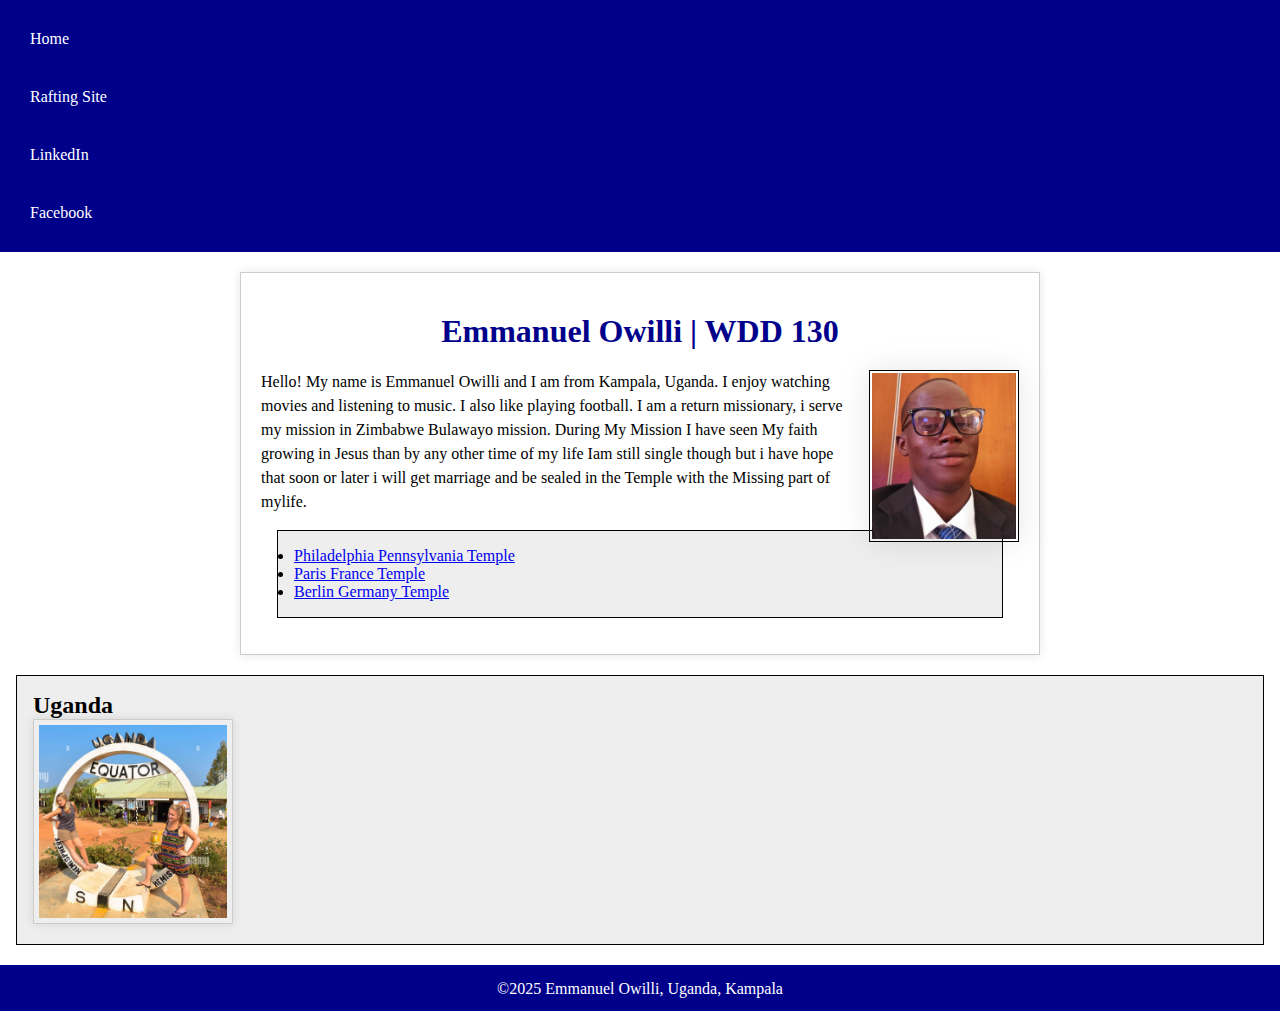
<file: index.html>
<!DOCTYPE html>
<html lang="en-US">
  <head>
    <meta charset="utf-8">
    <meta name="viewport" content="width=device-width, initial-scale=1.0">
    <title>Emmanuel Owilli | WDD 130</title>
    <meta name="description" content="Emmanuel Owilli's WDD 130 home page featuring personal interests, hobbies, and course details.">
    <meta name="author" content="Emmanuel Owilli">
    <link rel="stylesheet" href="styles/styles.css">
  </head>
  <body>
    <header>
      <nav>
        <a href="#">Home</a>
        <a href="wwr/">Rafting Site</a>
        <a href="https://linkedin.com" target="_blank">LinkedIn</a>
        <a href="https://https://www.facebook.com/elder.owilli" target="_blank">Facebook</a>
      </nav>
    </header>
    <main>
      <h1>Emmanuel Owilli | WDD 130</h1>
      <img src="images/profile.jpg" alt="am Emmanuel Owilli" width="200" class="float-right">
      <p>Hello! My name is Emmanuel Owilli and I am from Kampala, Uganda. I enjoy watching movies and 
        listening to music. I also like playing football. I am a return missionary, i serve my mission in Zimbabwe Bulawayo mission.
        During My Mission I have seen My faith growing in Jesus than by any other time of my life
        Iam still single though but i have hope that soon or later i will get marriage and be sealed in the Temple with the Missing part of mylife.</p>
        <ul class="box">
        <li><a href="https://www.churchofjesuschrist.org/temples/details/philadelphia-pennsylvania-temple" target="_blank">Philadelphia Pennsylvania Temple</a></li>
        <li><a href="https://www.churchofjesuschrist.org/temples/details/paris-france-temple" target="_blank">Paris France Temple</a></li>
        <li><a href="https://www.churchofjesuschrist.org/temples/details/berlin-germany-temple" target="_blank">Berlin Germany Temple</a></li>
      </ul class="box">
    </main>
    <aside class="box">
      <h2>Uganda</h2>
      <img src="images/equator-sign-on-the-road-at-uganda-africa-E04K18.jpg" alt="A scenic view representing Uganda" width="300">
    </aside>
    <footer>
      <p>©2025 Emmanuel Owilli, Uganda, Kampala</p>
    </footer>
  </body>
</html>
</file>
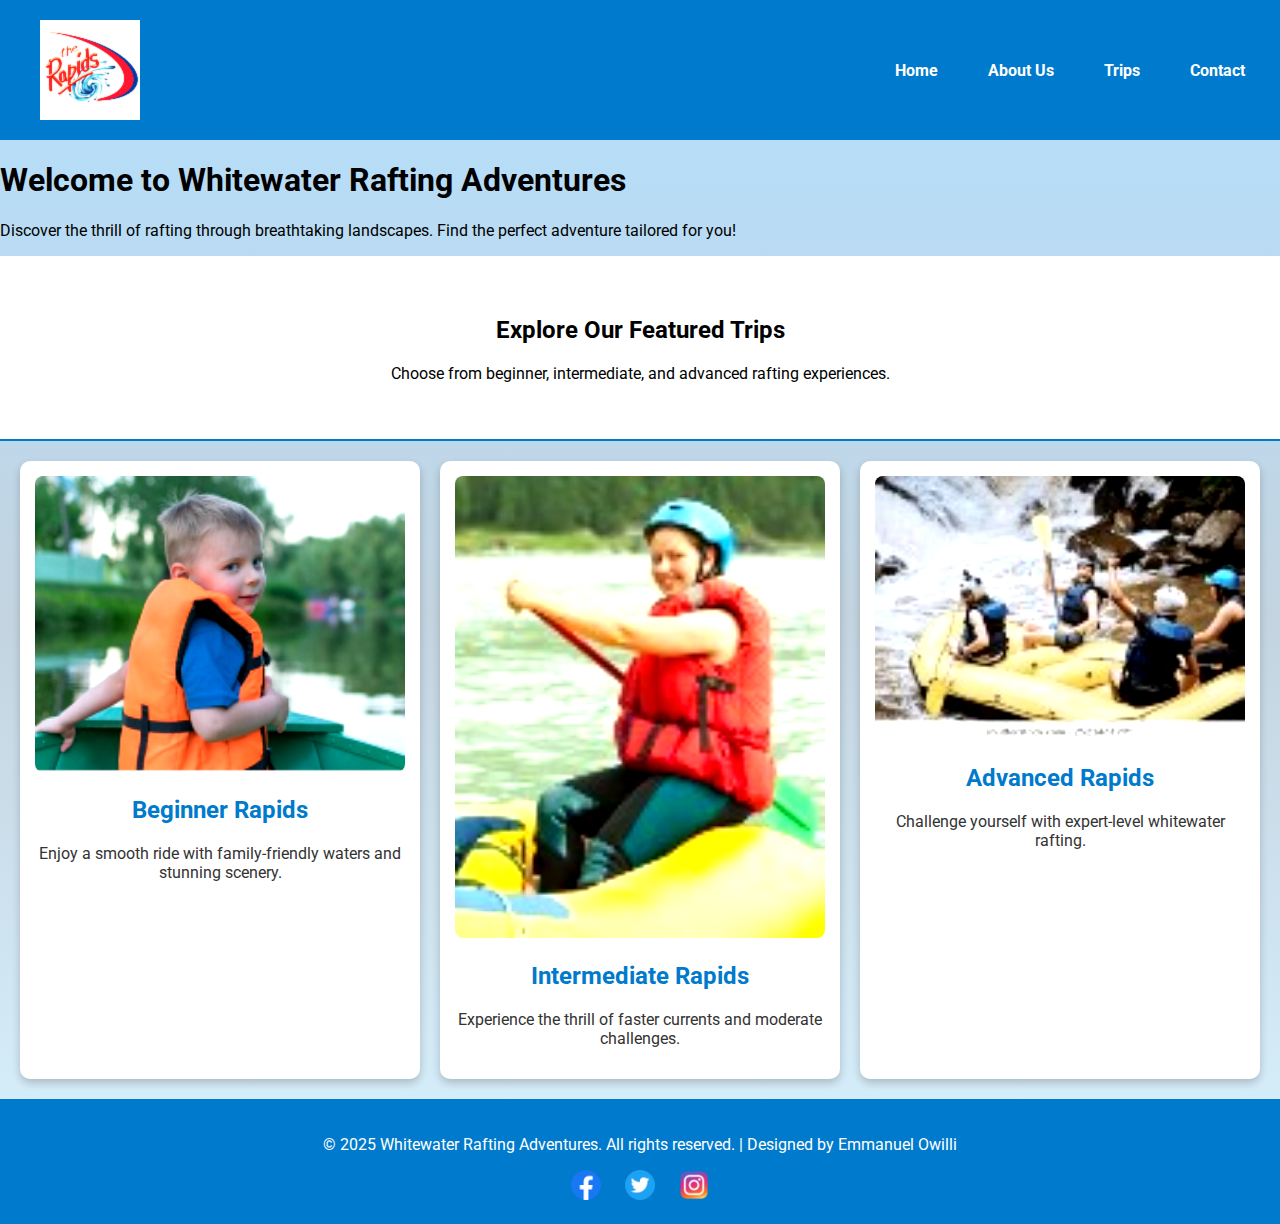
<file: wwr/index.html>
<!DOCTYPE html>
<html lang="en">
<head>
    <meta charset="UTF-8">
    <meta name="viewport" content="width=device-width, initial-scale=1.0">
    <meta name="description" content="Experience thrilling white water rafting adventures for all skill levels.">
    <meta name="author" content="Emmanuel Owilli">
    <title>Whitewater Rafting Adventures</title>
    <link rel="stylesheet" href="styles/rafting.css">
    <link href="https://fonts.googleapis.com/css2?family=Roboto:wght@400;700&display=swap" rel="stylesheet">
</head>
<body>
    <header>
        <img src="images/z-therapidssplash logo.jpg" alt="Rafting Company Logo" class="logo">
        <nav>
            <ul>
                <li><a href="index.html">Home</a></li>
                <li><a href="about.html">About Us</a></li>
                <li><a href="trips.html">Trips</a></li>
                <li><a href="contact.html">Contact</a></li>
            </ul>
        </nav>
    </header>
    
    <main>
        <section class="hero">
            <h1>Welcome to Whitewater Rafting Adventures</h1>
            <p>Discover the thrill of rafting through breathtaking landscapes. Find the perfect adventure tailored for you!</p>
        </section>
        
        <section class="trips-intro">
            <h2>Explore Our Featured Trips</h2>
            <p>Choose from beginner, intermediate, and advanced rafting experiences.</p>
        </section>

        <section class="trip-gallery">
            <div class="trip">
                <img src="images/little-boy-life-jacket-boat_209484-3890.png" alt="Beginner Rapids">
                <h2>Beginner Rapids</h2>
                <p>Enjoy a smooth ride with family-friendly waters and stunning scenery.</p>
            </div>
            <div class="trip">
                <img src="images/girl-raft.jpg" alt="Intermediate Rapids">
                <h2>Intermediate Rapids</h2>
                <p>Experience the thrill of faster currents and moderate challenges.</p>
            </div>
            <div class="trip">
                <img src="images/people-boat-celebrate-waterfall-rafting-260nw-2521461991.jpg" alt="Advanced Rapids">
                <h2>Advanced Rapids</h2>
                <p>Challenge yourself with expert-level whitewater rafting.</p>
            </div>
        </section>
    </main>
    
    <footer>
        <p>&copy; 2025 Whitewater Rafting Adventures. All rights reserved. | Designed by Emmanuel Owilli</p>
        <div class="social-icons">
            <a href="#"><img src="images/5296499_fb_facebook_facebook logo_icon.png" alt="Facebook"></a>
            <a href="#"><img src="images/3225183_app_logo_media_popular_social_icon.png" alt="Twitter"></a>
            <a href="#"><img src="images/6929237_instagram_icon.png" alt="Instagram"></a>
        </div>
    </footer>
</body>
</html>
</file>
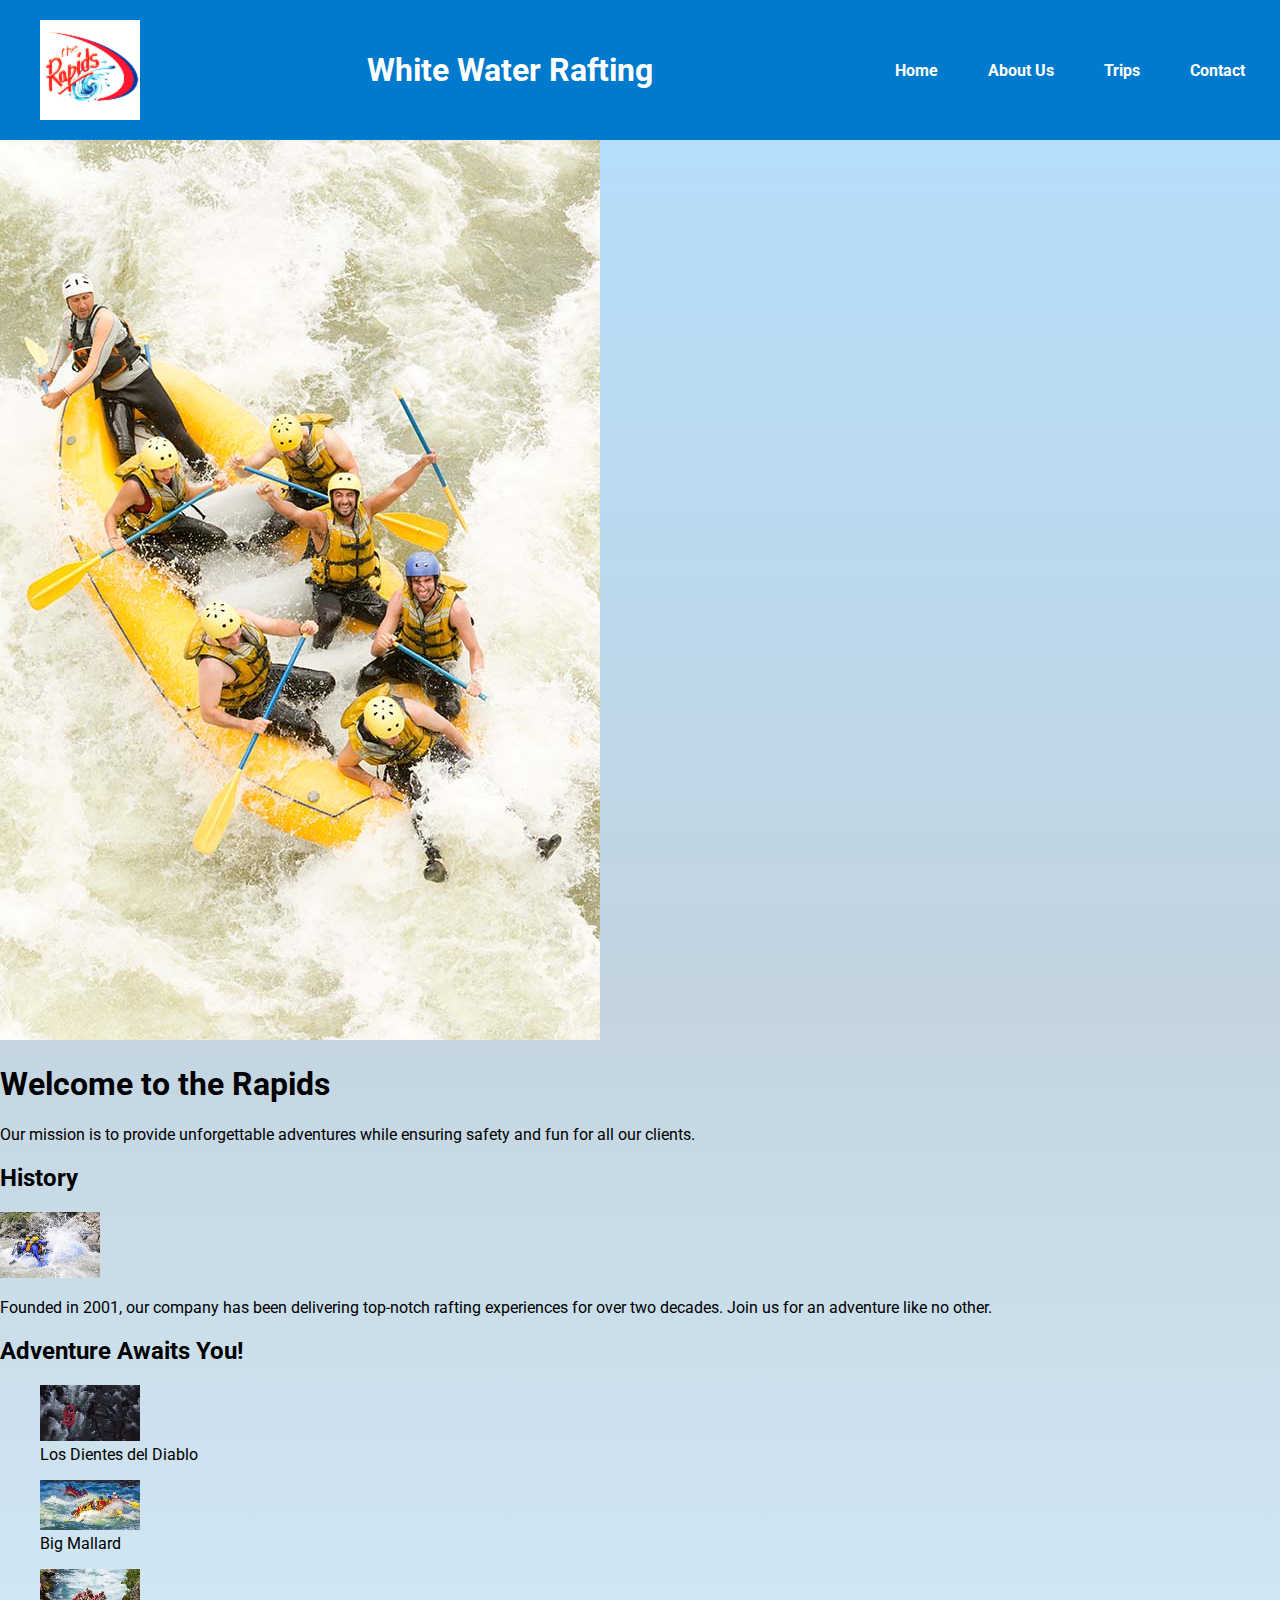
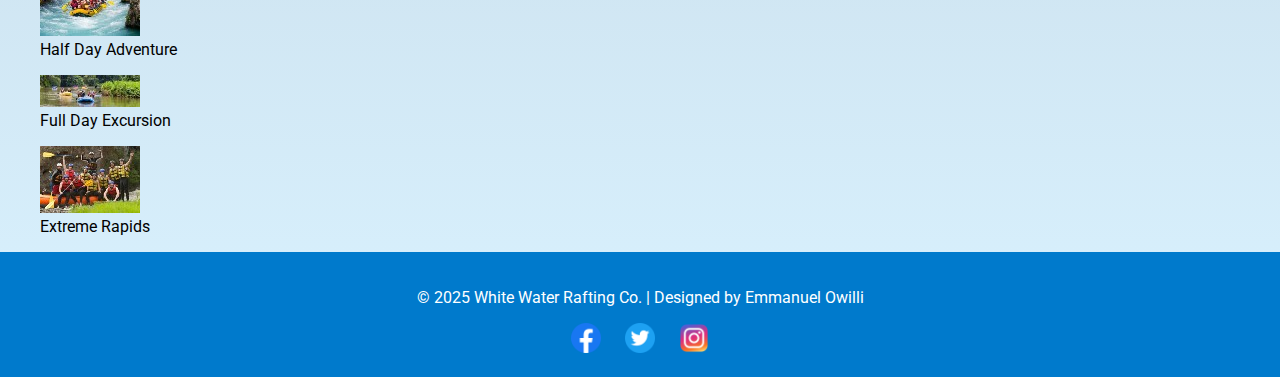
<file: wwr/about.html>
<!DOCTYPE html>
<html lang="en">
<head>
    <meta charset="UTF-8">
    <meta name="viewport" content="width=device-width, initial-scale=1.0">
    <meta name="description" content="Experience the thrill of white water rafting with us! Join our professional team for unforgettable adventures on the river.">
    <meta name="author" content="Emmanuel Owilli">
    <title>About Us - White Water Rafting</title>
    <link rel="stylesheet" href="styles/rafting.css">
    <link href="https://fonts.googleapis.com/css2?family=Roboto:wght@400;700&display=swap" rel="stylesheet">
</head>
<body>
    <header>
        <img src="images/z-therapidssplash logo.jpg" alt="Rafting Company Logo" class="logo">
        <h1>White Water Rafting</h1>
        <nav>
            <ul>
                <li><a href="index.html">Home</a></li>
                <li><a href="about.html">About Us</a></li>
                <li><a href="trips.html">Trips</a></li>
                <li><a href="contact.html">Contact</a></li>
            </ul>
        </nav>
    </header>
    <main>
        <div class="hero">
            <img src="images/rafting56_600.jpg" alt="White Water Rafting Adventure">
            <h1>Welcome to the Rapids</h1>
            <article>
                <p>Our mission is to provide unforgettable adventures while ensuring safety and fun for all our clients.</p>
            </article>
        </div>
        <section class="history">
            <h2>History</h2>
            <div class="history-content">
                <img src="images/rafting29_600.jpg" alt="Rafting History">
                <p>Founded in 2001, our company has been delivering top-notch rafting experiences for over two decades. Join us for an adventure like no other.</p>
            </div>
        </section>
        <section class="adventures">
            <h2>Adventure Awaits You!</h2>
            <div class="adventure-gallery">
                <figure>
                    <img src="images/rafting16_1024.jpg" alt="Los Dientes del Diablo">
                    <figcaption>Los Dientes del Diablo</figcaption>
                </figure>
                <figure>
                    <img src="images/rafting12_1024.jpg" alt="Big Mallard">
                    <figcaption>Big Mallard</figcaption>
                </figure>
                <figure>
                    <img src="images/rafting53_600.jpg" alt="Half Day Adventure">
                    <figcaption>Half Day Adventure</figcaption>
                </figure>
                <figure>
                    <img src="images/rafting14_600.jpg" alt="Full Day Excursion">
                    <figcaption>Full Day Excursion</figcaption>
                </figure>
                <figure>
                    <img src="images/rafting59_600.jpg" alt="Extreme Rapids">
                    <figcaption>Extreme Rapids</figcaption>
                </figure>
            </div>
        </section>
    </main>
    <footer>
        <p>&copy; 2025 White Water Rafting Co. | Designed by Emmanuel Owilli</p>
        <div class="social-icons">
            <a href="#"><img src="images/5296499_fb_facebook_facebook logo_icon.png" alt="Facebook"></a>
            <a href="#"><img src="images/3225183_app_logo_media_popular_social_icon.png" alt="Twitter"></a>
            <a href="#"><img src="images/6929237_instagram_icon.png" alt="Instagram"></a>
        </div>
    </footer>
</body>
</html>
</file>
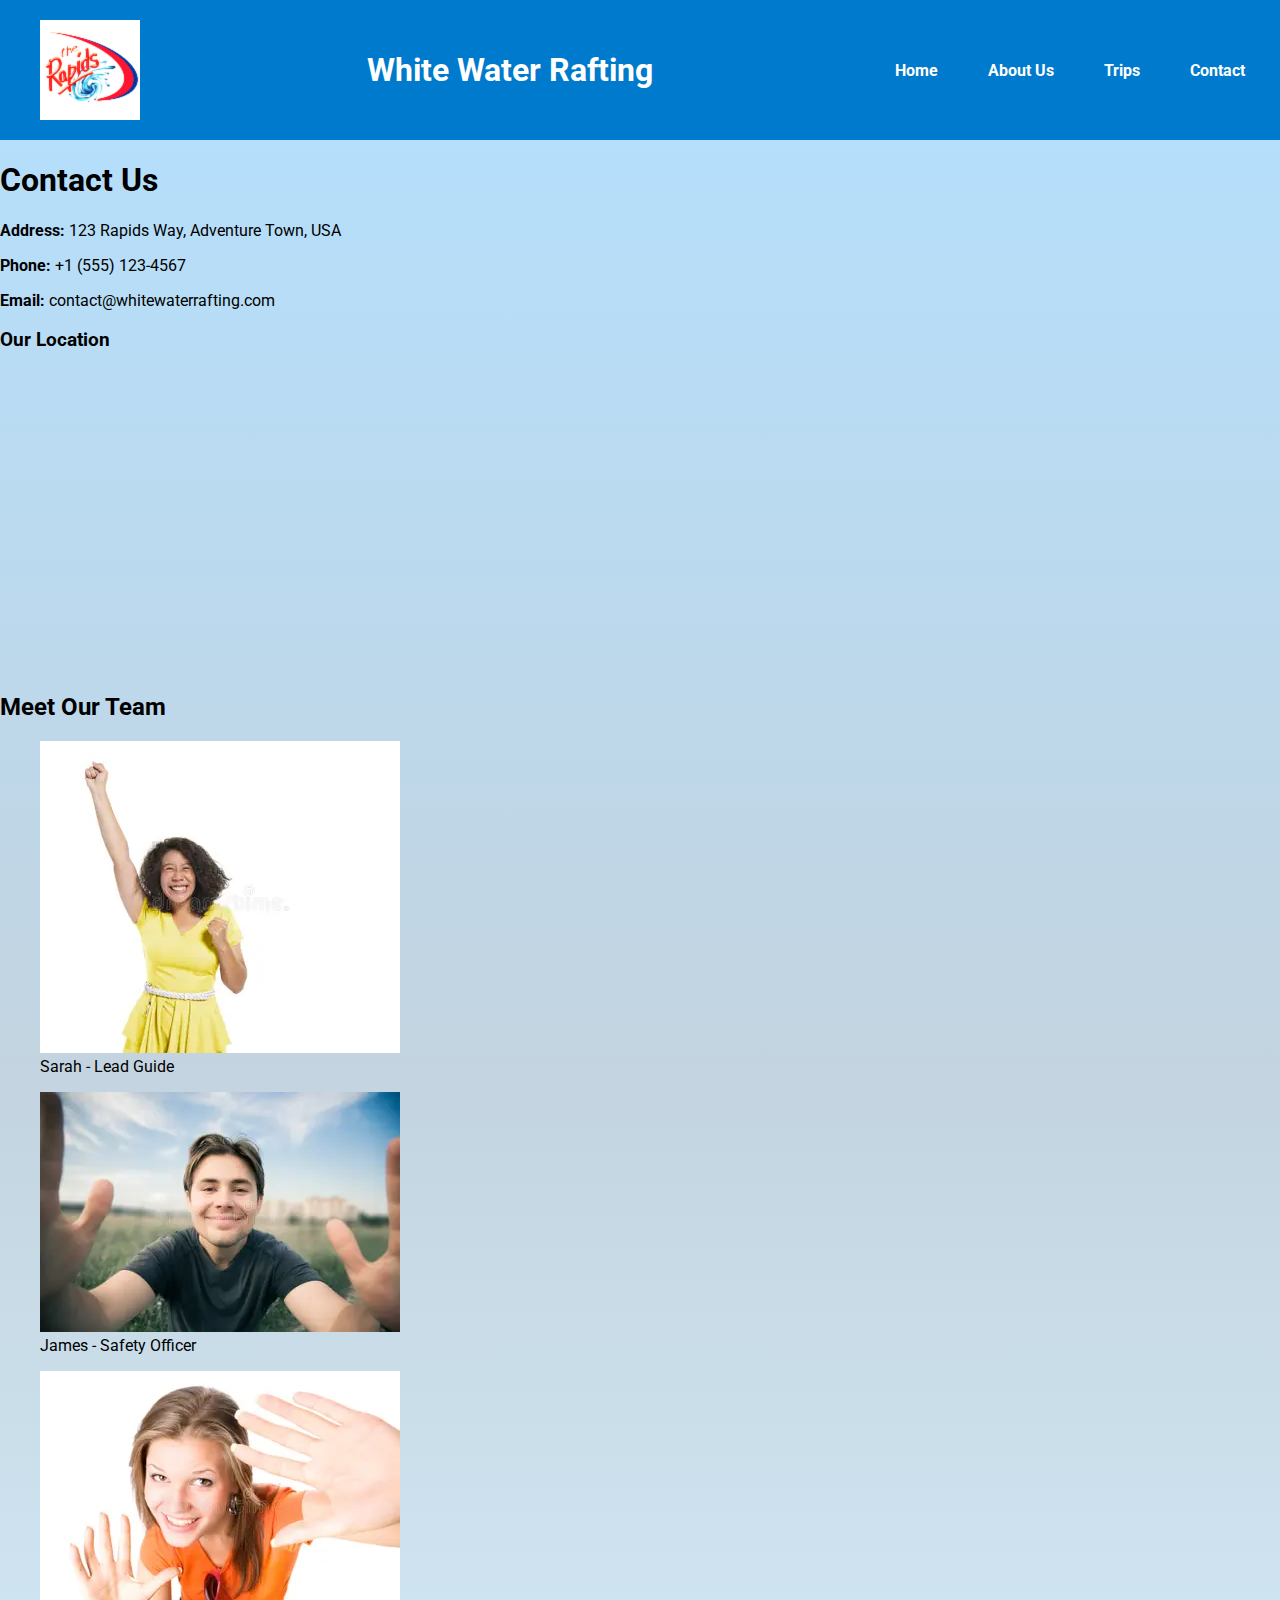
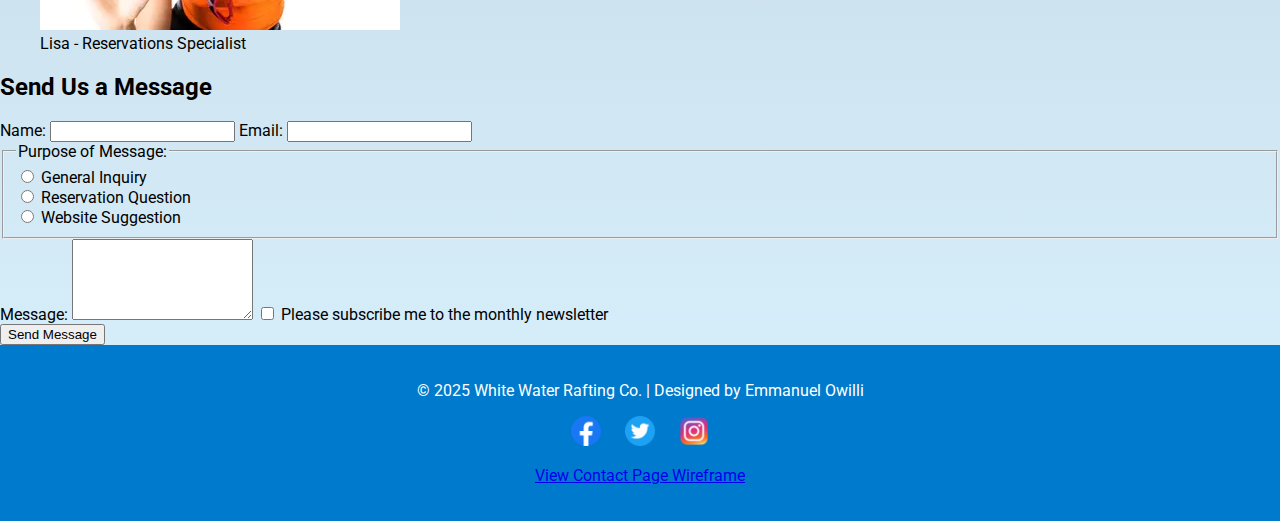
<file: wwr/contact.html>
<!DOCTYPE html>
<html lang="en">
<head>
    <meta charset="UTF-8">
    <meta name="viewport" content="width=device-width, initial-scale=1.0">
    <meta name="description" content="Contact White Water Rafting for your next adventure! Get in touch with our team for reservations, questions, or feedback.">
    <meta name="author" content="Emmanuel Owilli">
    <title>Contact Us - White Water Rafting</title>
    <link rel="preconnect" href="https://fonts.googleapis.com">
    <link rel="preconnect" href="https://fonts.gstatic.com" crossorigin>
    <link href="https://fonts.googleapis.com/css2?family=Roboto:wght@400;700&display=swap" rel="stylesheet">
    <link rel="stylesheet" href="styles/rafting.css">
</head>
<body>
    <header>
        <img src="images/z-therapidssplash logo.jpg" alt="Rafting Company Logo" class="logo">
        <h1>White Water Rafting</h1>
        <nav>
            <ul>
                <li><a href="index.html">Home</a></li>
                <li><a href="about.html">About Us</a></li>
                <li><a href="trips.html">Trips</a></li>
                <li><a href="contact.html">Contact</a></li>
            </ul>
        </nav>
    </header>
    <main>
        <section class="contact-info">
            <h1>Contact Us</h1>
            <p><strong>Address:</strong> 123 Rapids Way, Adventure Town, USA</p>
            <p><strong>Phone:</strong> +1 (555) 123-4567</p>
            <p><strong>Email:</strong> contact@whitewaterrafting.com</p>
            <div class="map">
                <h3>Our Location</h3>
                <iframe 
                    src="https://www.google.com/maps/embed?pb=!1m14!1m12!1m3!1d4747.0984393250565!2d32.59151649652414!3d0.2913946307391808!2m3!1f0!2f0!3f0!3m2!1i1024!2i768!4f13.1!5e0!3m2!1sen!2sug!4v1738857660314!5m2!1sen!2sug" 
                    width="100%" 
                    height="300" 
                    style="border:0;" 
                    allowfullscreen="" 
                    loading="lazy" 
                    referrerpolicy="no-referrer-when-downgrade">
                </iframe>
            </div>
        </section>
        
        <section class="team">
            <h2>Meet Our Team</h2>
            <div class="team-gallery">
                <figure>
                    <img src="images/casual-woman-celebrating-one-arm-raised-39546393.webp" alt="Sarah - Lead Guide">
                    <figcaption>Sarah - Lead Guide</figcaption>
                </figure>
                <figure>
                    <img src="images/young-happy-man-stretching-to-camera-7052578 (1).webp" alt="James - Safety Officer">
                    <figcaption>James - Safety Officer</figcaption>
                </figure>
                <figure>
                    <img src="images/young-happy-woman-stretching-hands-to-camera-7198091.webp" alt="Lisa - Reservations Specialist">
                    <figcaption>Lisa - Reservations Specialist</figcaption>
                </figure>
            </div>
        </section>
        
        <section class="contact-form">
            <h2>Send Us a Message</h2>
            <form action="#" method="post">
                <label for="name">Name:</label>
                <input type="text" id="name" name="name" required>

                <label for="email">Email:</label>
                <input type="email" id="email" name="email" required>

                <fieldset>
                    <legend>Purpose of Message:</legend>
                    <input type="radio" id="general" name="purpose" value="General Inquiry" required>
                    <label for="general">General Inquiry</label><br>

                    <input type="radio" id="reservation" name="purpose" value="Reservation Question">
                    <label for="reservation">Reservation Question</label><br>

                    <input type="radio" id="website" name="purpose" value="Website Suggestion">
                    <label for="website">Website Suggestion</label>
                </fieldset>

                <label for="message">Message:</label>
                <textarea id="message" name="message" rows="5" required></textarea>

                <input type="checkbox" id="subscribe" name="subscribe">
                <label for="subscribe">Please subscribe me to the monthly newsletter</label><br>

                <button type="submit">Send Message</button>
            </form>
        </section>
    </main>
    <footer>
        <p>&copy; 2025 White Water Rafting Co. | Designed by Emmanuel Owilli</p>
        <div class="social-icons">
            <a href="#"><img src="images/5296499_fb_facebook_facebook logo_icon.png" alt="Facebook"></a>
            <a href="#"><img src="images/3225183_app_logo_media_popular_social_icon.png" alt="Twitter"></a>
            <a href="#"><img src="images/6929237_instagram_icon.png" alt="Instagram"></a>
        </div>
        <p><a href="wireframe-contact.png" target="_blank">View Contact Page Wireframe</a></p>
    </footer>
</body>
</html>
</file>
<file: styles/styles.css>
*{
margin: 0;
padding: 0;
box-sizing: border-box;
}
nav {
    background-color: darkblue;
    padding: 10px;
}

nav a {
    color: white;
    display: block;
    padding: 20px;
    text-decoration: none;
}

nav a:hover {
    background-color: navy;
    color: lightgray;
}

main {
    max-width: 800px;
    margin: 20px auto;
    padding: 20px;
    background-color: white;
    border: 1px solid #ccc; 
    box-shadow: 0 0 10px rgba(0, 0, 0, 0.1); 
}

main img {
    width: 150px;
    height: auto;
    border: 1px solid black;
    padding: 2px;
    box-shadow: 0 0 30px rgba(0, 0, 0, 0.1);
    float: right;
    margin: 0 0 1rem 1rem;
}

aside img {
    width: 200px;
    height: auto;
    border: 1px solid #ccc;
    padding: 5px;
    box-shadow: 0 0 10px rgba(0, 0, 0, 0.1);
    position: relative
}

h1 {
    color: darkblue;      
    text-align: center;      
    margin: 20px 0;  
    aside h2 {
        position: absolute ;
}  
}

p {
    padding: 0;               
    line-height: 1.5;
}

footer {
    text-align: center;
    margin-top: 20px;
    border-top: 2px solid darkblue;
    padding: 10px;
    background-color: darkblue;
    color: white;
}

/*class selector*/
.box {
margin: 1rem;
border: 1px solid rgb(0, 0, 0);
padding: 1rem;
background-color: #eee;
color: #000;
}
</file>
<file: wwr/styles/rafting.css>
body {
    font-family: 'Roboto', sans-serif;
    background: linear-gradient(to bottom, #b3e0ff, #c3d4e0, #d9f2ff);
    margin: 0;
    padding: 0;
}

header {
    display: flex;
    align-items: center;
    justify-content: space-between;
    background: #007acc;
    padding: 20px;
    color: white;
}

.logo {
    width: 100px;
    height: auto;
    margin-left: 20px;
}

nav ul {
    list-style: none;
    padding: 0;
    margin: 0;
    display: flex;
    justify-content: center;
    gap: 20px;
}

nav ul li {
    display: inline;
}

nav ul li a {
    text-decoration: none;
    color: white;
    font-weight: bold;
    padding: 10px 15px;
    border-radius: 5px;
    transition: 0.3s;
}

nav ul li a:hover {
    background: #1e90ff;
}

.trips-intro {
    text-align: center;
    padding: 40px 20px;
    background: white;
    border-bottom: 2px solid #007acc;
}

.trip-gallery {
    display: grid;
    grid-template-columns: repeat(auto-fit, minmax(250px, 1fr));
    gap: 20px;
    padding: 20px;
    text-align: center;
}

.trip {
    background: white;
    padding: 15px;
    border-radius: 10px;
    box-shadow: 0px 4px 8px rgba(0, 0, 0, 0.2);
    transition: transform 0.3s;
}

.trip img {
    width: 100%;
    border-radius: 8px;
    height: auto;
    filter: contrast(120%) brightness(110%);
}

.trip h2 {
    color: #007acc;
    font-size: 1.5em;
}

.trip p {
    font-size: 1em;
    color: #333;
}

.trip:hover {
    transform: scale(1.05);
}

footer {
    text-align: center;
    padding: 20px;
    background: #007acc;
    color: white;
}

.social-icons img {
    width: 30px;
    margin: 0 10px;
    transition: transform 0.3s;
}

.social-icons img:hover {
    transform: scale(1.2);
}
</file>
